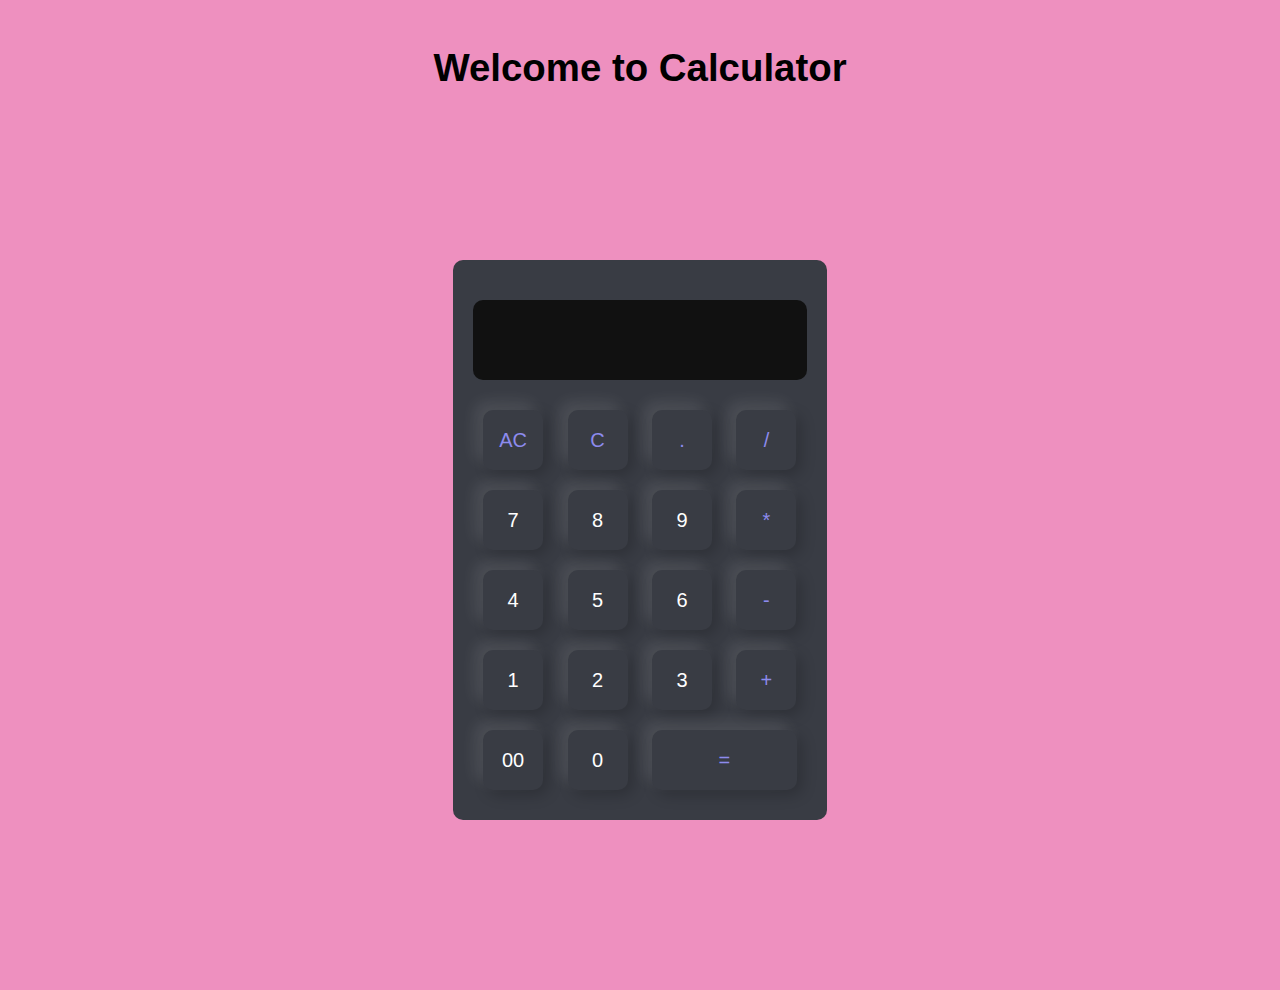
<file: TXON_02/index.html>
<!DOCTYPE html>
<html>

<head>
    <meta name="viewport" content="width=device-width,initial-scale=1.0" />
    <title>Calculator</title>
    <link rel="stylesheet" href="style.css" />
</head>

<body>
    <div class="box">
        <h1><big> Welcome to Calculator </big></h1>
    </div>

    <div class="container">
        <div class="calculator">
            <form>
                <div class="display">
                    <input type='text' name='display'>
                </div>
                <div>
                    <input type="button" value="AC" onclick="display.value = ''" class="operator">
                    <input type="button" value="C" onclick="display.value = display.value.slice(0,-1)" class="operator">
                    <input type="button" value="." onclick="display.value += '.'" class="operator">
                    <input type="button" value="/" onclick="display.value += '/'" class="operator">
                </div>
                <div>
                    <input type="button" value="7" onclick="display.value += '7'">
                    <input type="button" value="8" onclick="display.value += '8'">
                    <input type="button" value="9" onclick="display.value += '9'">
                    <input type="button" value="*" onclick="display.value += '*'" class="operator">
                </div>
                <div>
                    <input type="button" value="4" onclick="display.value += '4'">
                    <input type="button" value="5" onclick="display.value += '5'">
                    <input type="button" value="6" onclick="display.value += '6'">
                    <input type="button" value="-" onclick="display.value += '-'" class="operator">
                </div>
                <div>
                    <input type="button" value="1" onclick="display.value += '1'">
                    <input type="button" value="2" onclick="display.value += '2'">
                    <input type="button" value="3" onclick="display.value += '3'">
                    <input type="button" value="+" onclick="display.value += '+' " class="operator">
                </div>
                <div>
                    <input type="button" value="00" onclick="display.value += '00'">
                    <input type="button" value="0" onclick="display.value += '0'">
                    <input type="button" value="=" onclick="display.value = eval(display.value)" class="equal operator">
                </div>
            </form>
        </div>
</body>

</html>
</file>
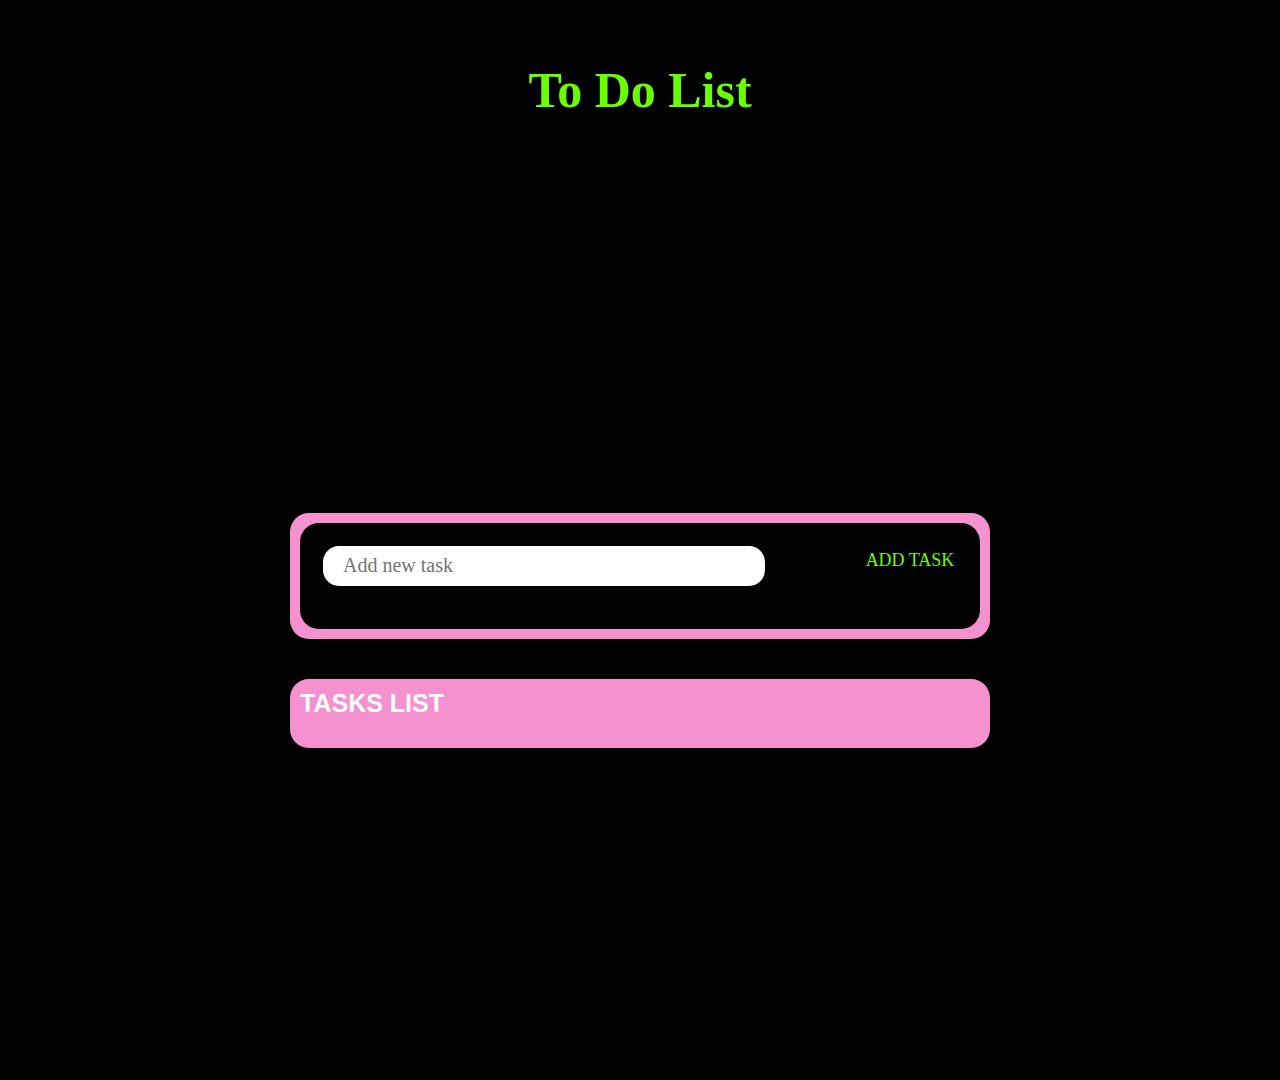
<file: TXON_03/index.html>
<!DOCTYPE html>
<html lang="en">

<head>
  <meta charset="UTF-8">
  <meta http-equiv="X-UA-Compatible" content="IE=edge">
  <meta name="viewport" content="width=device-width, initial-scale=1.0">
  <title>ToDo List</title>
  <link rel="stylesheet" href="style.css">
</head>
<body>
    <div class="box1">
        <h1>To Do List</h1>
    </div>
  <section class="todowrap">
    <div class="todo-container">
      <div class="add-task-wrap">
        <form action="" id="add-task-form">
          <div class="list-input-box">
            <input type="text" class="input-filed" placeholder="Add new task" id="add-task-input">
            <button class="btn-sub" type="submit" id="add-task-submit">Add Task</button>
          </div>
        </form>
      </div>
    </div>

    <div class="todo-container todo-task-list">
      <h1 class="heading-tasklist">Tasks List</h1>
      <div id="todo-tasks">
     
      </div>
    </div>
  </section>
  <script src="script.js"></script>
</body>
</html>
</file>
<file: TXON_02/style.css>
* {
    margin: 0;
    padding: 0;
    font-family: "poppins", sans-serif;
    box-sizing: border-box;
  }
  .box{
    width: 100%;
    height: 10vh;
    background-color: #ee90bf;
    display: flex;
    align-items: end;
    justify-content: center;
  }
  .container {
    width: 100%;
    height: 100vh;
    background: #ee90bf;
    display: flex;
    align-items: center;
    justify-content: center;
  }
  .calculator {
    background: #393c44;
    padding: 20px;
    border-radius: 10px;
  }
  .calculator form input {
    border: 0;
    outline: 0;
    width: 60px;
    height: 60px;
    border-radius: 10px;
    box-shadow: -8px -8px 15px rgba(255, 255, 255, 0.1),
      5px 5px 15px rgba(0, 0, 0, 0.2);
    background: transparent;
    font-size: 20px;
    color: #fff;
    cursor: pointer;
    margin: 10px;
  }
  form .display {
    background: #111111;
    display: flex;
    justify-content: flex-end;
    margin: 20px 0;
    border-radius: 10px;
  }
  form .display input {
    text-align: right;
    flex: 1;
    font-size: 45px;
    box-shadow: none;
  }
  form input.equal {
    width: 145px;
  }
  form input.operator {
    color: #8d8bee;
  }
</file>
<file: TXON_03/style.css>
* {
    margin: 0;
    padding: 0;
    box-sizing: border-box;
    font-family: Cambria, Cochin, Georgia, Times, 'Times New Roman', serif;
  }
  .box1{
    background-color: rgb(0, 0, 0); 
    color: #6aff00;
    font-size: 25px;
    font-weight: bold;
    font-style: normal;
    width: 100%;
    height: 20vh; 
    display: flex; 
    align-items: center ; 
    justify-content: center;
  }
  .todowrap {
    background-color: rgb(0, 0, 0);
    display: flex;
    flex-direction: column;
    min-height: 100vh;
    align-items: center;
    justify-content: center;
    padding: 10%;
  }
  .todo-container {
    background-color: rgb(245, 145, 206);
    max-width: 700px;
    width: 100%;
    padding: 10px;
    border-radius: 0.5cm;
  }
  .add-task-wrap {
    padding: 20px;
    text-align: center;
    opacity: 1;
    background-color: #000000;
    color: #2e4265;
    border-radius: 0.5cm;
  }
  .list-input-box {
    display: flex;
    flex-direction: row;
    gap: 20px;
    flex-wrap: nowrap;
    justify-content: space-between;
    margin-bottom: 20px;
  }
  .input-filed {
    border: solid;
    border-radius: 0.5cm;
    height: 30px;
    margin: 0px;
    width: 70%;
    color: #000000;
    padding: 20px;
    font-size: 20px;

  }
  .btn-sub:hover{
    background-color: rgb(245, 145, 206);
    border-radius: 0.2cm;
  }
  .btn-sub {
    width: 100px;
    height: 35px;
    padding: 0 3px;
    background-color: rgb(0, 0, 0);
    border: none;
    letter-spacing: 0;
    color: #6aff00;
    text-transform: uppercase;
    cursor: pointer;
    font-weight: normal;
    font-size: large;
  }
  .todo-task-list {
    margin-top: 40px;
  }
  .heading-tasklist {
    font-style: normal;
    font-size: 25px;
    color: #fefdfe;
    text-transform: uppercase;
    font-weight: 600;
    margin-bottom: 20px;
    font-family: Verdana, Geneva, Tahoma, sans-serif;
  }
</file>
